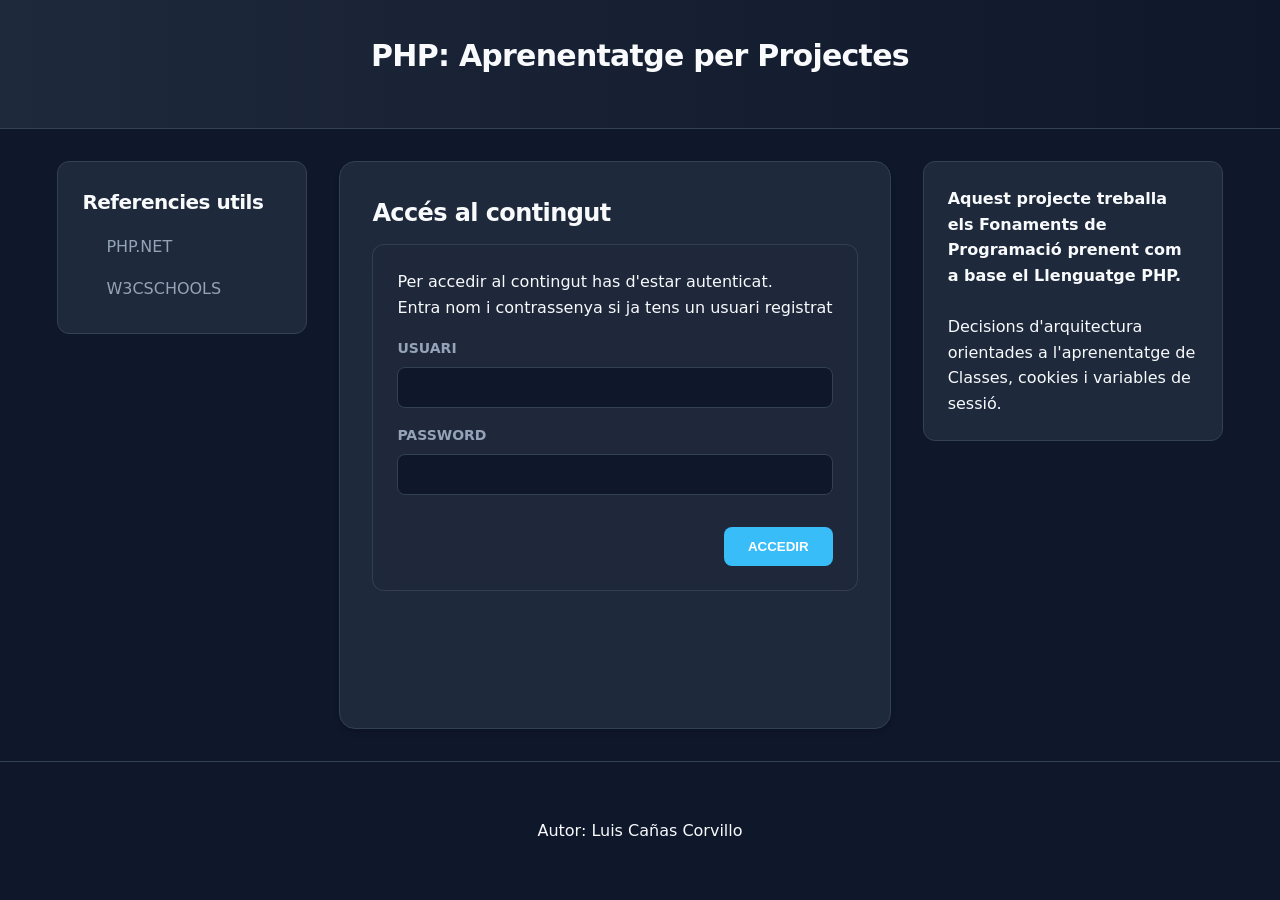
<file: WebProjectBase/index.html>
<!doctype html>
<html lang="es">
  <head>
    <title>Aprenentatge per Projectes</title>
    <meta charset="UTF-8" />
    <meta name="title" content="Portal del Modul 3" />
    <meta name="description" content="Proves d'aprenentatge" />
    <link href="css/style.css" rel="stylesheet" type="text/css" />
  </head>

  <body>
    <header class="title">
      <h2>PHP: Aprenentatge per Projectes</h2>
    </header>

    <main class="app-container">
      <aside id="leftside">
        <div class="darkstyle">
          <h4>Referencies utils</h4>
          <nav>
            <a href="https://www.php.net/manual/es/" class="optmenu">PHP.NET</a>
            <a href="https://www.w3schools.com/php/default.asp" class="optmenu"
              >W3CSCHOOLS</a
            >
          </nav>
        </div>
      </aside>

      <section id="central">
        <h3>Accés al contingut</h3>
        <article>
          <p>Per accedir al contingut has d'estar autenticat.</p>
          <form action="controllers/AutenticationController.php" method="POST">
            <p>Entra nom i contrassenya si ja tens un usuari registrat</p>

            <label for="user">USUARI</label>
            <input type="text" id="user" name="user" required />

            <label for="passwd">PASSWORD</label>
            <input type="password" id="passwd" name="passwd" required />

            <div style="text-align: right">
              <input type="submit" value="ACCEDIR" name="enviar" />
            </div>
          </form>
        </article>
      </section>

      <aside id="rightside">
        <div class="darkstyle">
          <p>
            <b
              >Aquest projecte treballa els Fonaments de Programació prenent com
              a base el Llenguatge PHP.</b
            >
          </p>
          <br />
          <p>
            Decisions d'arquitectura orientades a l'aprenentatge de Classes,
            cookies i variables de sessió.
          </p>
        </div>
      </aside>
    </main>

    <footer>
      <div class="darkstyle">
        <p>Autor: Luis Cañas Corvillo</p>
      </div>
    </footer>
  </body>
</html>
</file>
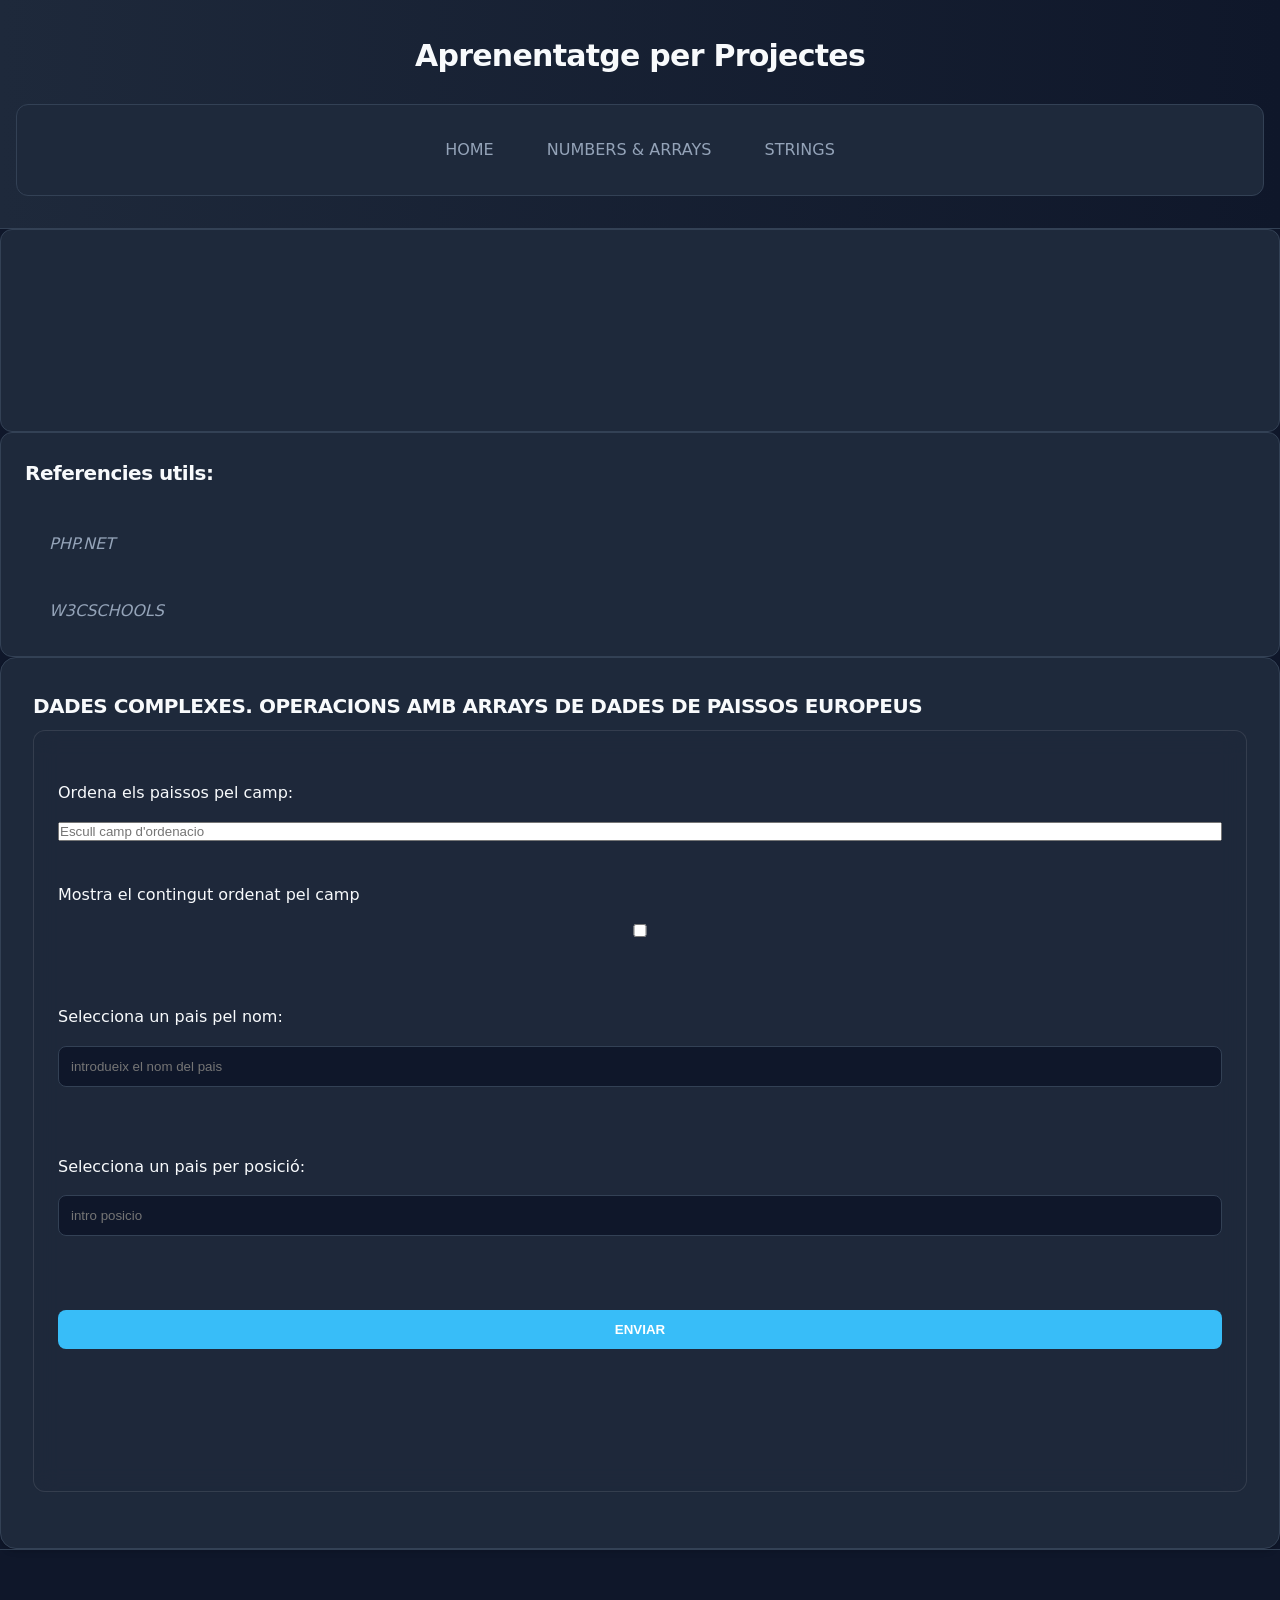
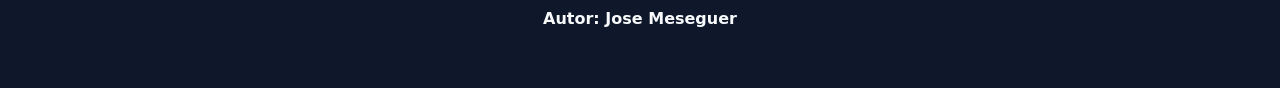
<file: WebProjectBase/views/activities/ArrayAssocView.html>
<!DOCTYPE html>
<html lang="es">
    <head>
        <title>Aprenentatge per Projectes</title>
        <meta charset="UTF-8">
        <meta name="title" content="PortalWeb">
        <link href="../../css/style.css" rel="stylesheet" type="text/css"/>
    </head>
    <body>
        <header  class="title">
            <h2> Aprenentatge per Projectes </h2>
            <section id="menu">
                <nav  class="darkstyle">
                    <div>
                        <a href="../main.php" class="optmenu"> HOME </a>
                        <a href="NumbersView.html" class="optmenu"> NUMBERS & ARRAYS </a>
                        <a href="StringsView.html" class="optmenu"> STRINGS</a>
                    </div>	
                </nav>
            </section>
        </header>

        <aside id="leftside">
            <div class="darkstyle">
                <nav>
                    <br><br><br><br><br><br>
                </nav>
            </div>
        </aside>

        <aside id="rightside">
            <div class="darkstyle">
                <h4>Referencies utils:</h4>
                <br>
                <a href="https://www.php.net/manual/es/" class="optmenu"><i>PHP.NET</i></a>  
                <br><br>
                <a href="https://www.w3schools.com/php/default.asp" class="optmenu"><i>W3CSCHOOLS</i></a> 
            </div>
        </aside>

        <section id="central">
            <a name="principal"></a>
            <h4>DADES COMPLEXES. OPERACIONS AMB ARRAYS DE DADES DE PAISSOS EUROPEUS</h4>

            <article>
                <br>
                <div id="formulario">             
                    <form action="../../controllers/activities/CountriesController.php" method="POST">
                        Ordena els paissos pel camp:  
                        <br>                    
                        <input list ="orderby" placeholder="Escull camp d'ordenacio" name ="key" />
                        <datalist id="orderby">
                            <option label = "pais" value ="pais"></option>
                            <option label = "capital" value ="capital"></option>
                        </datalist>
                        <br><!-- comment -->
                        Mostra el contingut ordenat pel camp
                        <input type="checkbox" name="showcountries"/>
                        <br><br>
                        Selecciona un pais pel nom: 
                        <br>
                        <input type="text" name="pais" placeholder="introdueix el nom del pais"/> 
                        <br><br>
                        Selecciona un pais per posició:
                        <br>
                        <input type="number" name="pos" placeholder="intro posicio"/> 
                        <br>
                        <input type="submit" value="ENVIAR" id="enviar"/>
                        <br><br>
                    </form>
                </div>
                <br><br>
            </article>				
        </section>

        <footer>
            <div class="darkstyle">  
                <a><b> Autor: Jose Meseguer</b> </a> 
            </div>		
        </footer>
    </body>
</html>
</file>
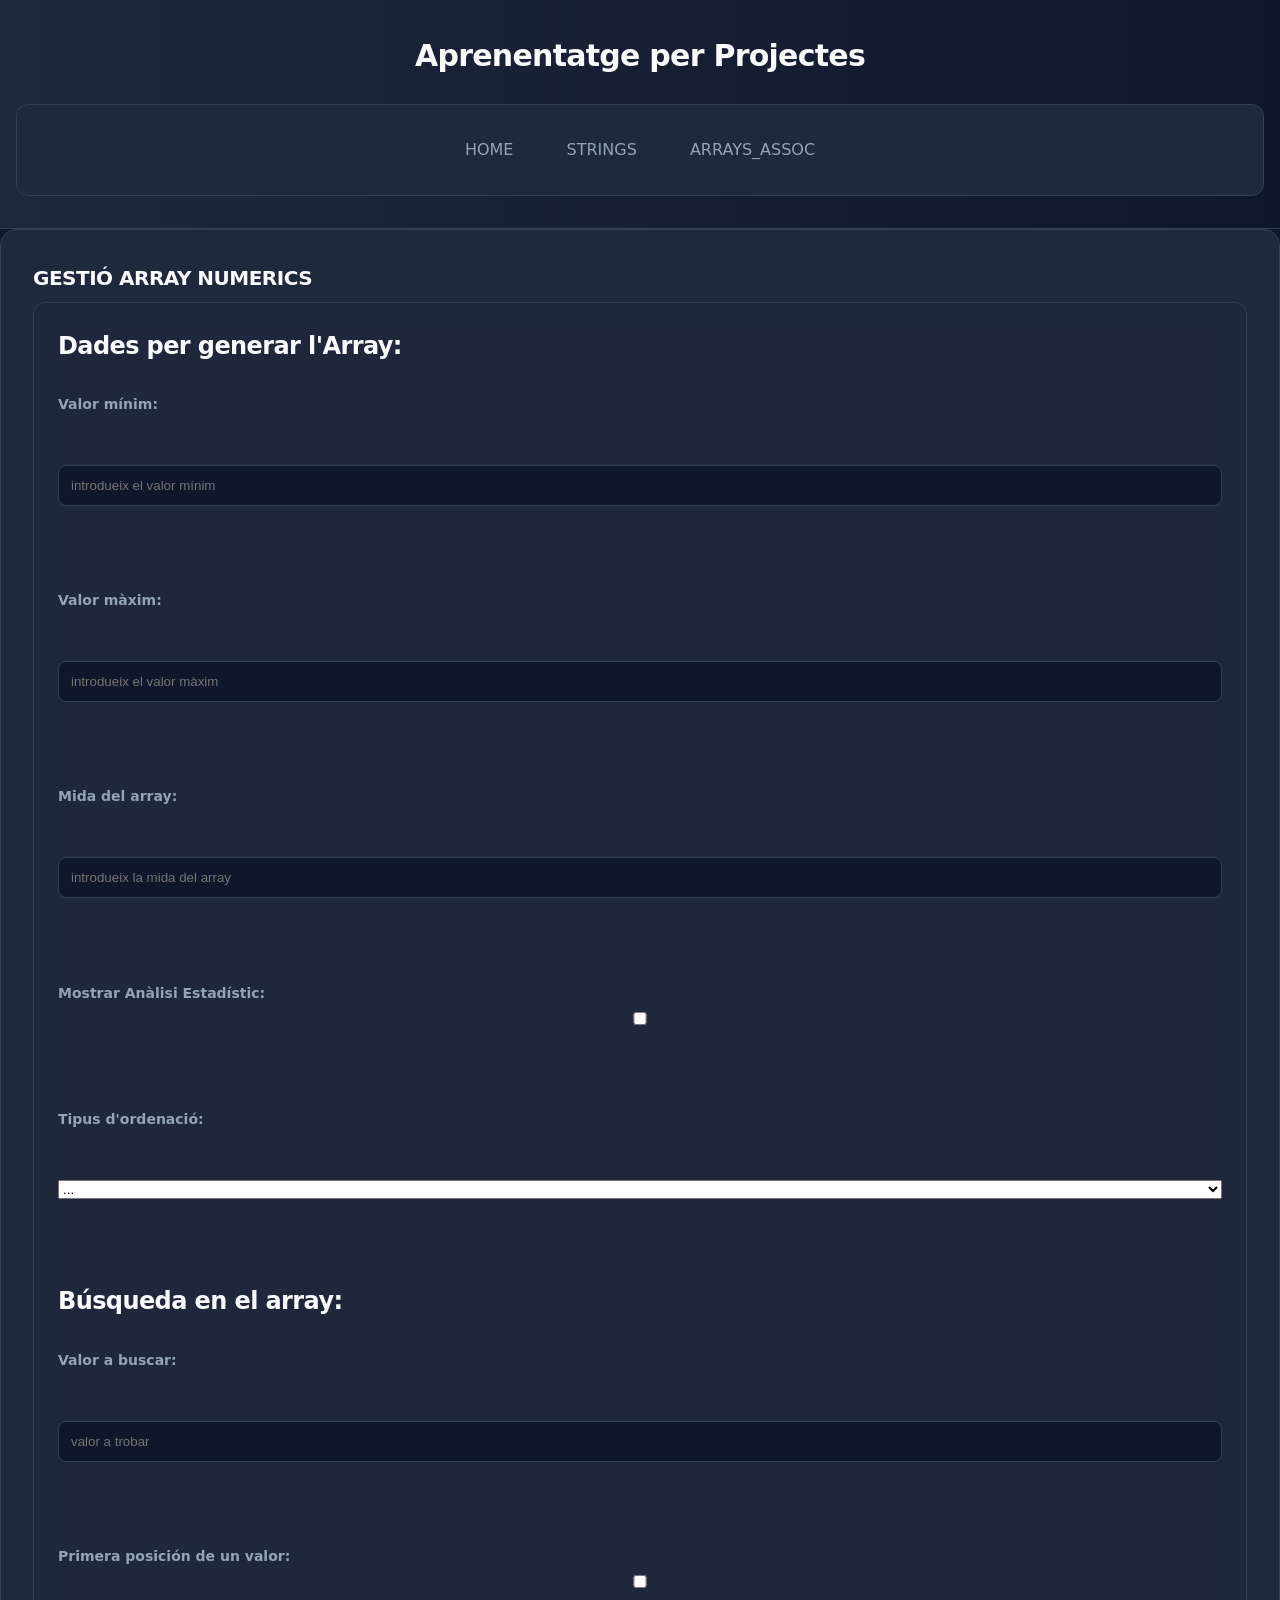
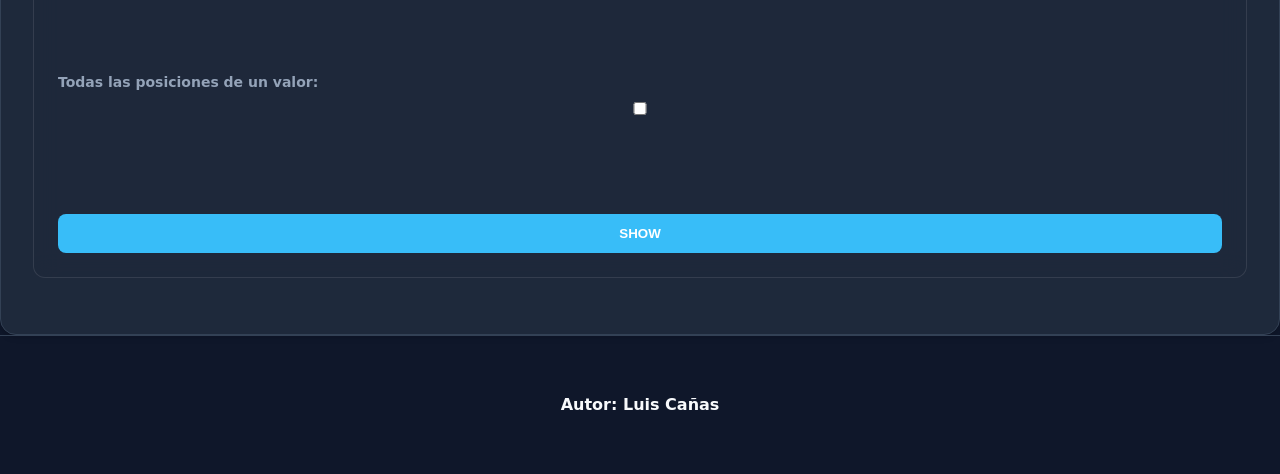
<file: WebProjectBase/views/activities/ArrayNumView.html>
<!DOCTYPE html>
<html lang="es">
    <head>
        <title>Aprenentatge per Projectes</title>
        <meta charset="UTF-8">
        <meta name="title" content="PortalWeb">
        <link href="../../css/style.css" rel="stylesheet" type="text/css"/>
    </head>

    <body>
        <header  class="title">
            <h2> Aprenentatge per Projectes </h2>
            <section id="menu">
                <nav  class="darkstyle">
                    <div>
                        <a href="../main.php" class="optmenu"> HOME </a>
                        <a href="StringsView.html" class="optmenu"> STRINGS </a>
                        <a href="ArrayAssocView.html" class="optmenu"> ARRAYS_ASSOC </a>
                    </div>
                </nav>
            </section>
        </header>
        <section id="central">
            <a name="principal"></a>
            <h4>GESTIÓ ARRAY NUMERICS</h4>
            <article>
                <div id="formulario">  
                    <form action="../../controllers/activities/ArrayNumController.php" method="POST">
                        <h3>Dades per generar l'Array:</h3>

                        <label>Valor mínim:</label><br>
                        <input type="number" name="num1" placeholder="introdueix el valor mínim"/><br><br>

                        <label>Valor màxim:</label><br>
                        <input type="number" name="num2" placeholder="introdueix el valor màxim"/><br><br>

                        <label>Mida del array:</label><br>
                        <input type="number" name="long" placeholder="introdueix la mida del array"/><br><br>

                        <label>Mostrar Anàlisi Estadístic:</label>
                        <input type="checkbox" name="check" value="1"/><br><br>

                        <label>Tipus d'ordenació:</label><br>
                        <select name="orden">
                            <option value="not">...</option>
                            <option value="asc">Ascendente</option>
                            <option value="desc">Descendente</option>
                        </select><br><br>

                        <h3>Búsqueda en el array:</h3>

                        <label>Valor a buscar:</label><br>  
                        <input type="number" name="num" placeholder="valor a trobar"/><br><br>

                        <label>Primera posición de un valor:</label>
                        <input type="checkbox" name="primeraPos" value="1"/><br><br>

                        <label>Todas las posiciones de un valor:</label>
                        <input type="checkbox" name="todasPos" value="1"/><br><br>

                        <input type="submit" value="SHOW" name="enviar" />
                    </form>
                </div>
            </article>


        </section>
        <footer>
            <div class="darkstyle">  
                <a><b> Autor: Luis Cañas</b> </a>
            </div>
        </footer>
    </body>
</html>
</file>
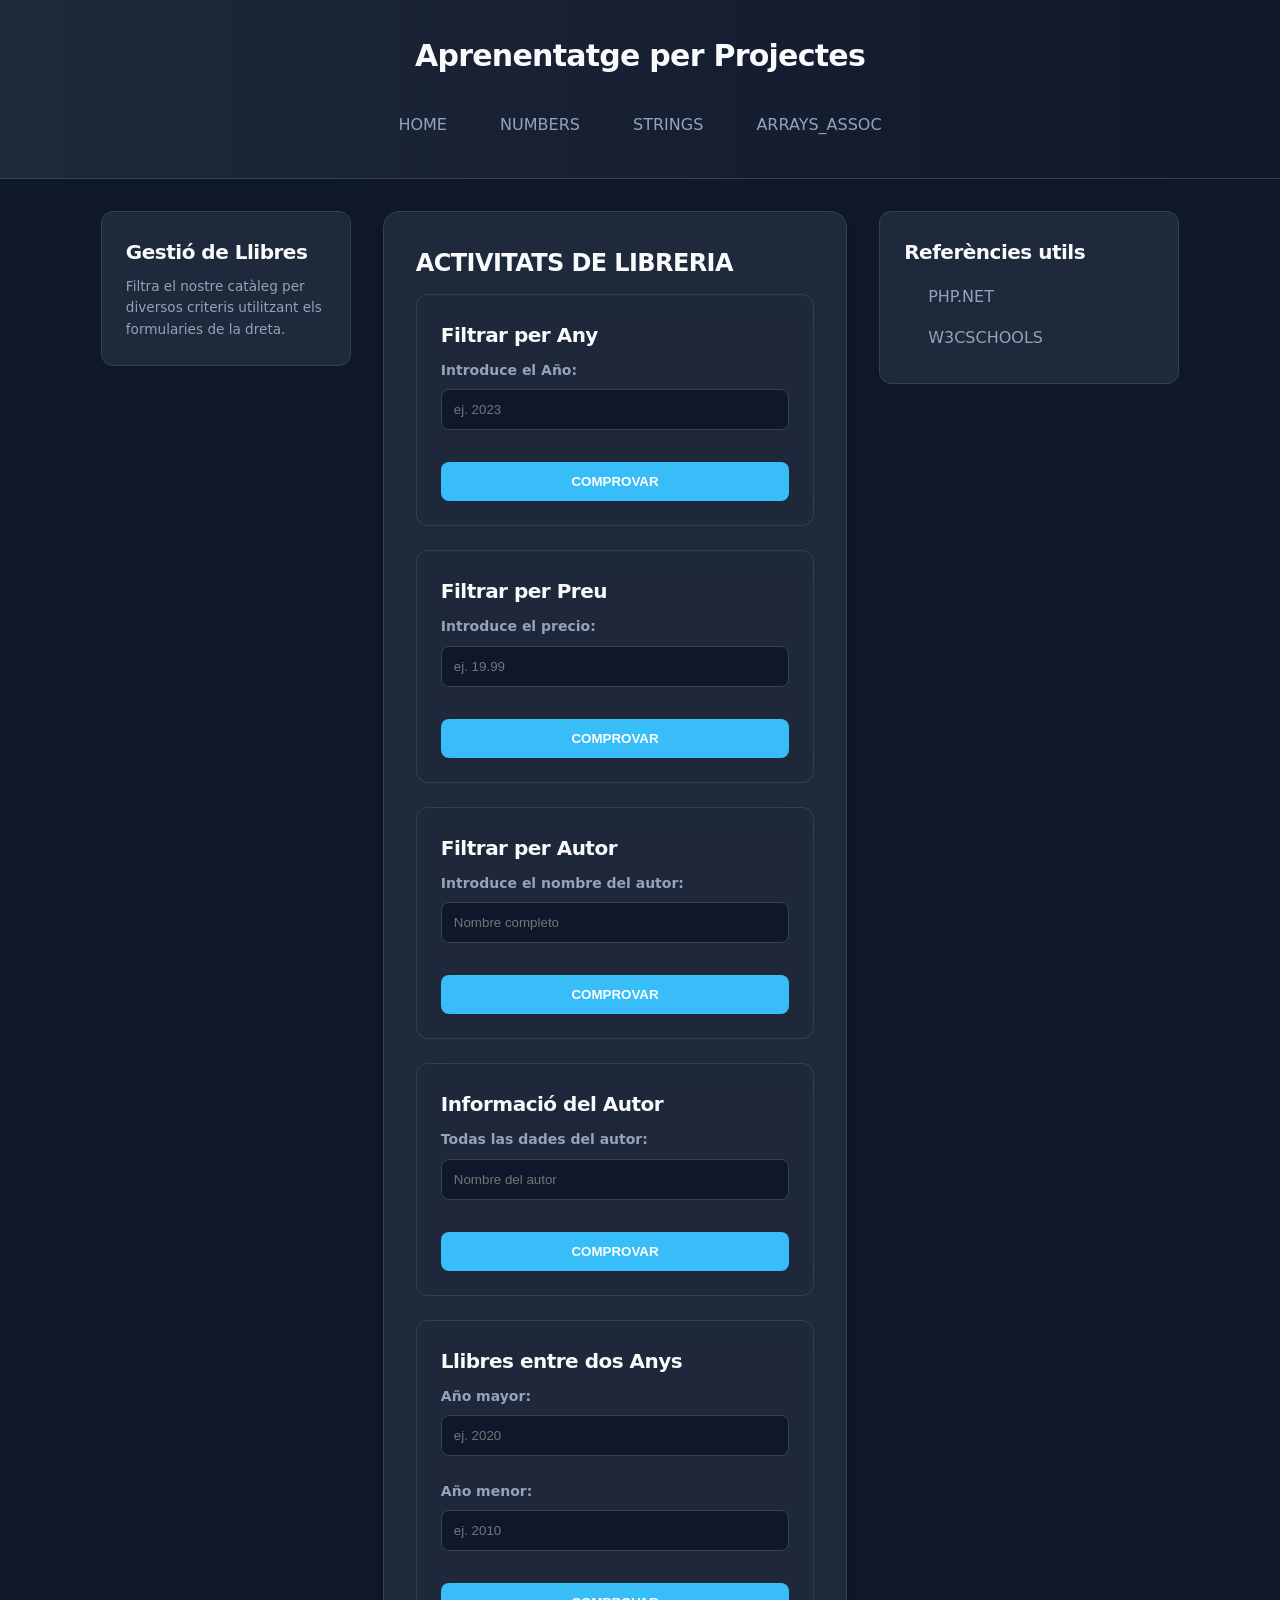
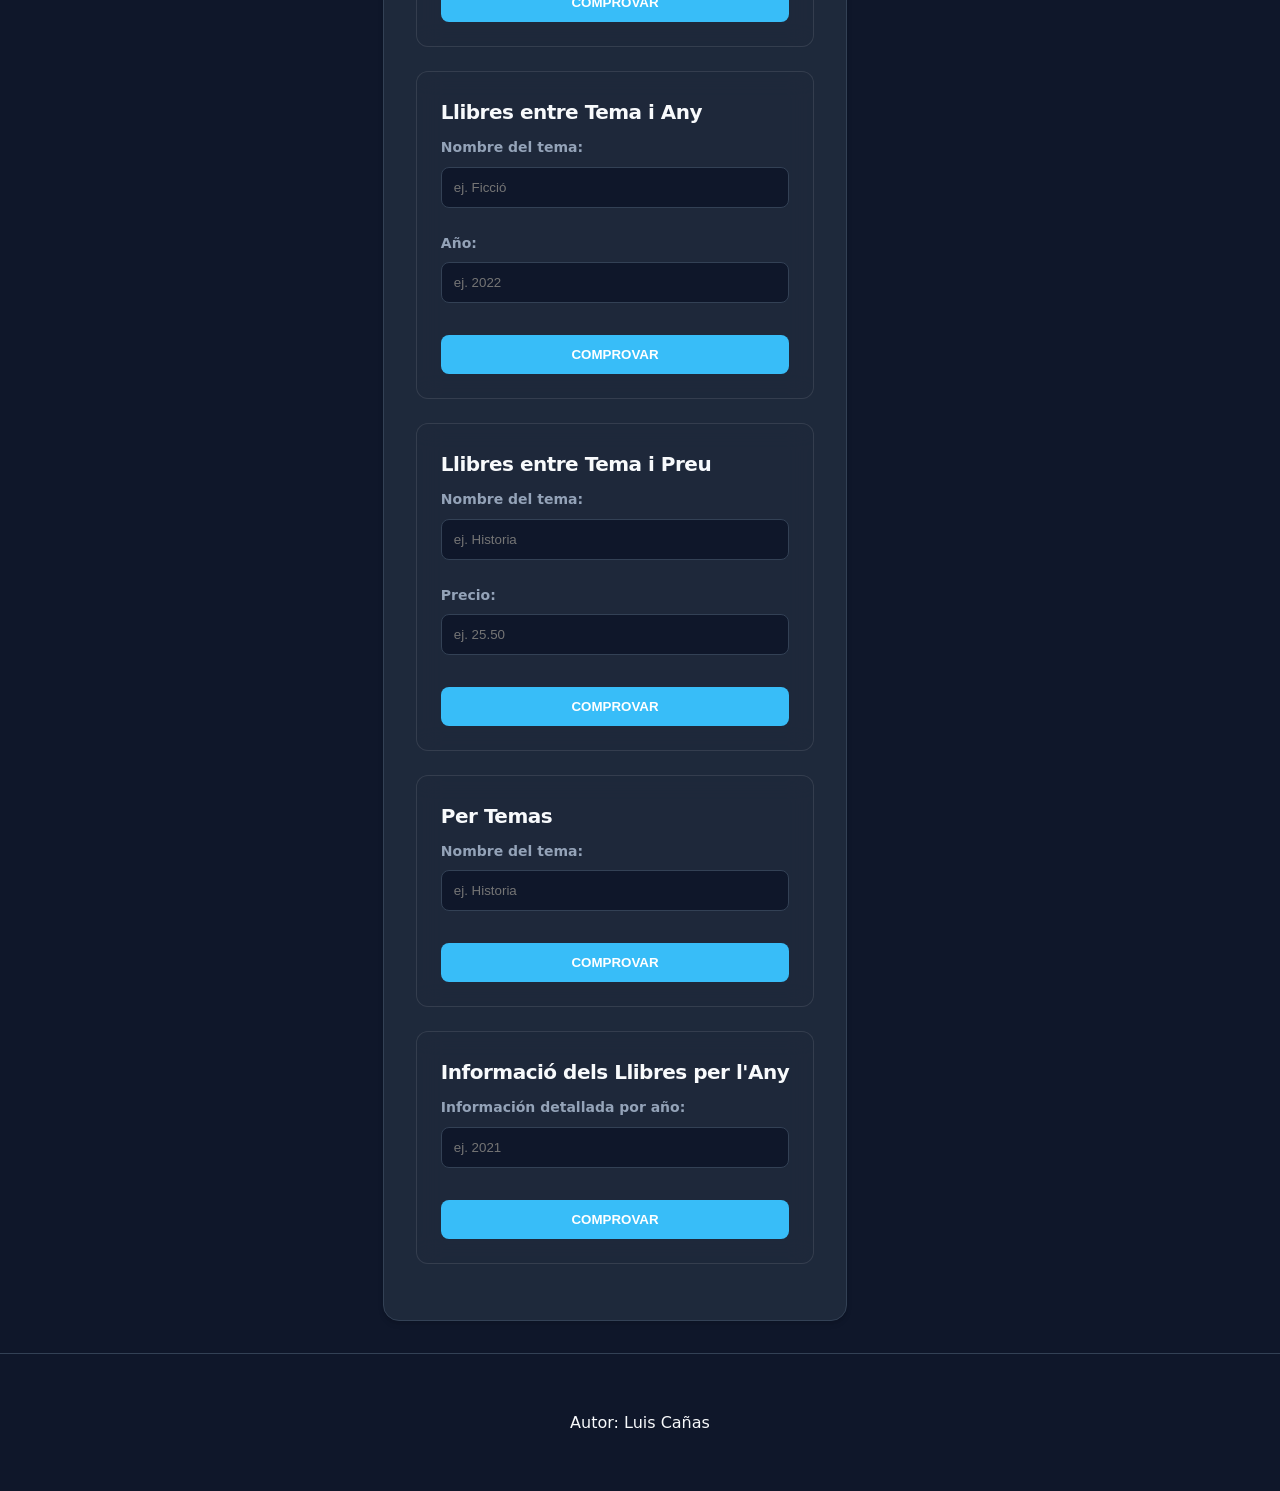
<file: WebProjectBase/views/activities/BooksFileView.html>
<!DOCTYPE html>
<html lang="es">
    <head>
        <title>Librería - Aprenentatge per Projectes</title>
        <meta charset="UTF-8">
        <meta name="viewport" content="width=device-width, initial-scale=1.0">
        <link href="../../css/style.css" rel="stylesheet" type="text/css"/>
    </head>
    <body>
        <header class="title">
            <h2>Aprenentatge per Projectes</h2>
            <section id="menu">
                <nav>
                    <a href="../main.php" class="optmenu">HOME</a>
                    <a href="NumbersView.html" class="optmenu">NUMBERS</a>
                    <a href="StringsView.html" class="optmenu">STRINGS</a>
                    <a href="ArrayAssocView.html" class="optmenu">ARRAYS_ASSOC</a>
                </nav>
            </section>
        </header>

        <main class="app-container">
            <aside id="leftside">
                <div class="darkstyle">
                    <h4>Gestió de Llibres</h4>
                    <nav>
                        <p style="font-size: 0.85rem; color: var(--text-muted);">
                            Filtra el nostre catàleg per diversos criteris utilitzant els formularies de la dreta.
                        </p>
                    </nav>
                </div>
            </aside>

            <section id="central">
                <h3>ACTIVITATS DE LIBRERIA</h3>
                
                <article>
                    <h4>Filtrar per Any</h4>
                    <form action="../../controllers/activities/LibreriaController.php" method="POST">
                        <label for="año">Introduce el Año:</label>
                        <input type="number" id="año" name="año" placeholder="ej. 2023" required/>
                        <input type="submit" value="COMPROVAR"/>
                    </form>
                </article>

                <article>
                    <h4>Filtrar per Preu</h4>
                    <form action="../../controllers/activities/LibreriaController.php" method="POST">
                        <label for="price">Introduce el precio:</label>
                        <input type="text" id="price" name="price" placeholder="ej. 19.99" required/>
                        <input type="submit" value="COMPROVAR"/>
                    </form>
                </article>

                <article>
                    <h4>Filtrar per Autor</h4>
                    <form action="../../controllers/activities/LibreriaController.php" method="POST">
                        <label for="author">Introduce el nombre del autor:</label>
                        <input type="text" id="author" name="author" placeholder="Nombre completo" required/>
                        <input type="submit" value="COMPROVAR"/>
                    </form>
                </article>

                <article>
                    <h4>Informació del Autor</h4>
                    <form action="../../controllers/activities/LibreriaController.php" method="POST">
                        <label for="infoaut">Todas las dades del autor:</label>
                        <input type="text" id="infoaut" name="infoaut" placeholder="Nombre del autor" required/>
                        <input type="submit" value="COMPROVAR"/>
                    </form>
                </article>

                <article>
                    <h4>Llibres entre dos Anys</h4>
                    <form action="../../controllers/activities/LibreriaController.php" method="POST">
                        <label for="mayor">Año mayor:</label>
                        <input type="number" id="mayor" name="mayor" placeholder="ej. 2020" required/>
                        <label for="menor" style="margin-top: 0.5rem;">Año menor:</label>
                        <input type="number" id="menor" name="menor" placeholder="ej. 2010" required/>
                        <input type="submit" value="COMPROVAR"/>
                    </form>
                </article>

                <article>
                    <h4>Llibres entre Tema i Any</h4>
                    <form action="../../controllers/activities/LibreriaController.php" method="POST">
                        <label for="tema2">Nombre del tema:</label>
                        <input type="text" id="tema2" name="tema2" placeholder="ej. Ficció" required/>
                        <label for="year" style="margin-top: 0.5rem;">Año:</label>
                        <input type="number" id="year" name="year" placeholder="ej. 2022" required/>
                        <input type="submit" value="COMPROVAR"/>
                    </form>
                </article>

                <article>
                    <h4>Llibres entre Tema i Preu</h4>
                    <form action="../../controllers/activities/LibreriaController.php" method="POST">
                        <label for="tema3">Nombre del tema:</label>
                        <input type="text" id="tema3" name="tema3" placeholder="ej. Historia" required/>
                        <label for="preu" style="margin-top: 0.5rem;">Precio:</label>
                        <input type="text" id="preu" name="preu" placeholder="ej. 25.50" required/>
                        <input type="submit" value="COMPROVAR"/>
                    </form>
                </article>
                
                  <article>
                    <h4>Per Temas</h4>
                    <form action="../../controllers/activities/LibreriaController.php" method="POST">
                        <label for="tema4">Nombre del tema:</label>
                        <input type="text" id="tema4" name="tema4" placeholder="ej. Historia" required/>
                        <input type="submit" value="COMPROVAR"/>
                    </form>
                </article>

                <article>
                    <h4>Informació dels Llibres per l'Any</h4>
                    <form action="../../controllers/activities/LibreriaController.php" method="POST">
                        <label for="year3">Información detallada por año:</label>
                        <input type="number" id="year3" name="year3" placeholder="ej. 2021" required/>
                        <input type="submit" value="COMPROVAR"/>
                    </form>
                </article>
            </section>

            <aside id="rightside">
                <div class="darkstyle">
                    <h4>Referències utils</h4>
                    <nav>
                        <a href="https://www.php.net/manual/es/" class="optmenu">PHP.NET</a>  
                        <a href="https://www.w3schools.com/php/default.asp" class="optmenu">W3CSCHOOLS</a> 
                    </nav>
                </div>
            </aside>
        </main>

        <footer>
            <div class="darkstyle">  
                <p>Autor: Luis Cañas</p> 
            </div>		
        </footer>
    </body>
</html>
</file>
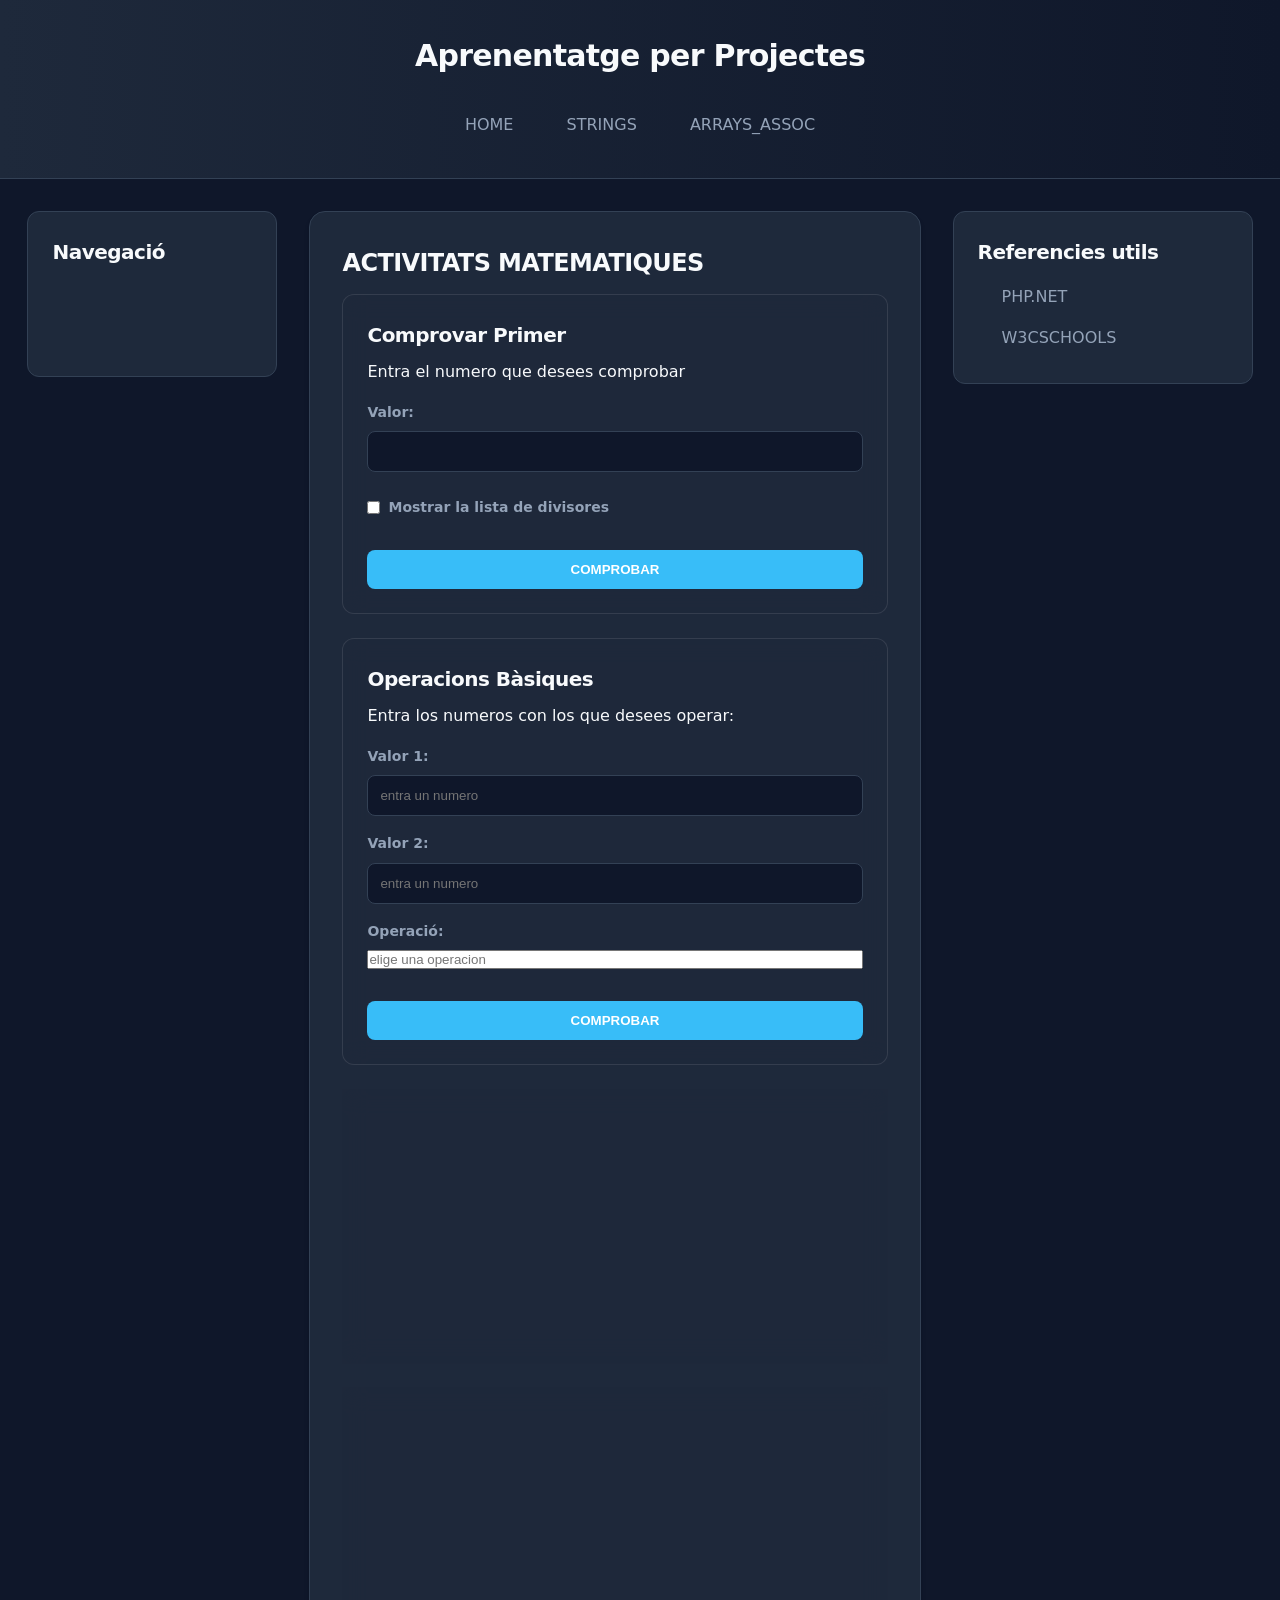
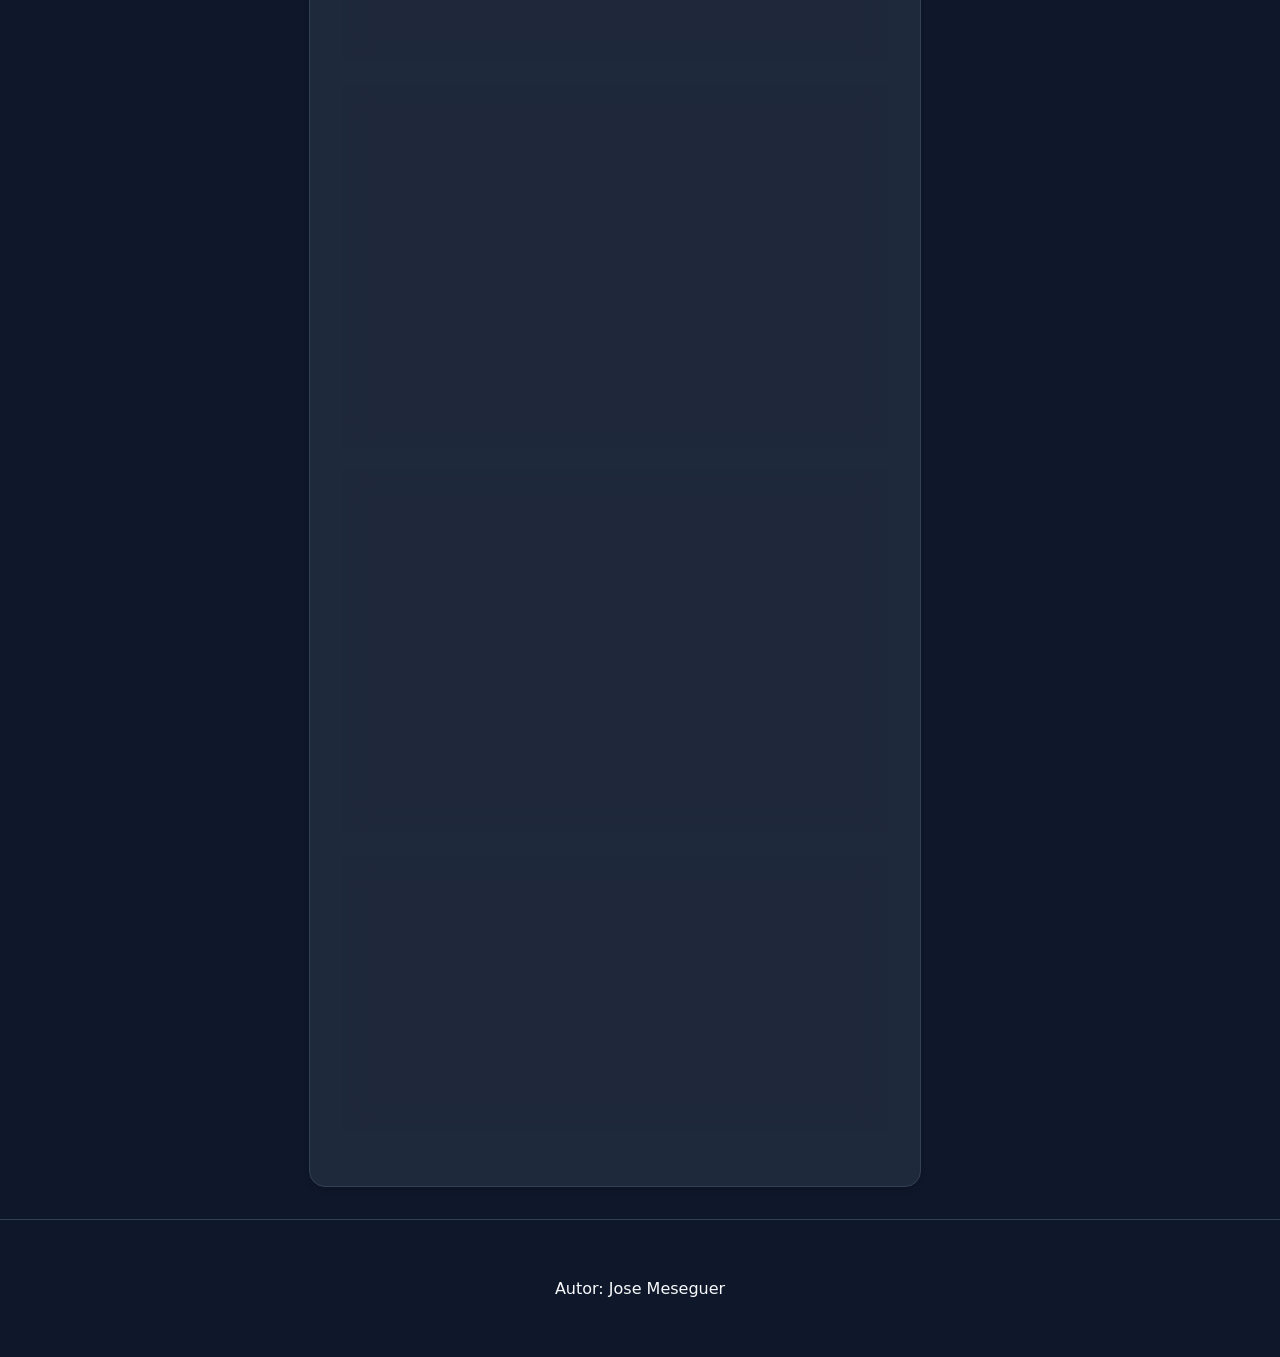
<file: WebProjectBase/views/activities/NumbersView.html>
<!DOCTYPE html>
<html lang="es">
    <head>
        <title>Aprenentatge per Projectes</title>
        <meta charset="UTF-8">
        <meta name="title" content="PortalWeb">
        <link href="../../css/style.css" rel="stylesheet" type="text/css"/>
    </head>

    <body>
        <header class="title">
            <h2>Aprenentatge per Projectes</h2>
            <section id="menu">
                <nav>
                    <a href="../main.php" class="optmenu">HOME</a>
                    <a href="StringsView.html" class="optmenu">STRINGS</a>
                    <a href="ArrayAssocView.html" class="optmenu">ARRAYS_ASSOC</a>
                </nav>
            </section>
        </header>

        <main class="app-container">
            <aside id="leftside">
                <div class="darkstyle">
                    <h4>Navegació</h4>
                    <nav>
                        <br><br><br>
                    </nav>
                </div>
            </aside>

            <section id="central">
                <h3>ACTIVITATS MATEMATIQUES</h3>
                
                <article>
                    <h4>Comprovar Primer</h4>
                    <form action="../../controllers/activities/PrimeController.php" method="POST">
                        <p>Entra el numero que desees comprobar</p>
                        <label for="num">Valor:</label>
                        <input type="number" id="num" name="num" required/>
                        
                        <div style="display: flex; align-items: center; gap: 0.5rem; margin-top: 0.5rem;">
                            <input type="checkbox" id="showdivisors" name="showdivisors" style="width: auto;"/>
                            <label for="showdivisors" style="margin: 0;">Mostrar la lista de divisores</label>
                        </div>
                        
                        <input type="submit" value="COMPROBAR" name="enviar" />
                    </form>
                </article>

                <article>
                    <h4>Operacions Bàsiques</h4>
                    <form action="../../controllers/activities/BasicsController.php" method="POST">
                        <p>Entra los numeros con los que desees operar:</p>
                        
                        <label for="num1">Valor 1:</label>
                        <input type="number" id="num1" name="num1" placeholder="entra un numero" required/>
                        
                        <label for="num2">Valor 2:</label>
                        <input type="number" id="num2" name="num2" placeholder="entra un numero" required/>
                        
                        <label for="oper">Operació:</label>
                        <input list="operations" id="oper" name="oper" placeholder="elige una operacion" required/>
                        <datalist id="operations">
                            <option label="SUMA" value="+"></option>
                            <option label="RESTA" value="-"></option>
                            <option label="MULTIPLICACION" value="*"></option>
                            <option label="DIVISION" value="/"></option>
                        </datalist>    
                        
                        <input type="submit" value="COMPROBAR" name="enviar" />
                    </form>
                </article>

                <article>
                    <h4>Divisors</h4>
                    <form action="../../controllers/activities/DivisorsController.php" method="POST">
                        <p>Entra un valor numèric i et presentaré els seus divisors:</p>
                        <label for="div-val">VALOR:</label>
                        <input type="number" id="div-val" name="value" required/>
                        <input type="submit" value="COMPROVAR" name="enviar" />
                    </form>             
                </article>

                <article>
                    <h4>Sèrie Fibonacci</h4>
                    <form action="../../controllers/activities/FiboController.php" method="POST">
                        <p>Entra un valor numèric i et presentaré la seva serie fibonacci:</p>
                        <label for="fibo-val">VALOR:</label>
                        <input type="number" id="fibo-val" name="value" required/>
                        <input type="submit" value="COMPROVAR" name="enviar" />
                    </form>             
                </article>

                <article>
                    <h4>Màxim Comú Divisor</h4>
                    <form action="../../controllers/activities/McdController.php" method="POST">
                        <p>Entra dos valors numèrics i et presentaré el MCD:</p>
                        <label for="mcd-1">VALOR 1:</label>
                        <input type="number" id="mcd-1" name="value" required/>
                        <label for="mcd-2">VALOR 2:</label>
                        <input type="number" id="mcd-2" name="value2" required/>
                        <input type="submit" value="COMPROVAR" name="enviar" />
                    </form>             
                </article>

                <article>
                    <h4>Mínim Comú Multiple</h4>
                    <form action="../../controllers/activities/McmController.php" method="POST">
                        <p>Entra dos valors numèrics i et presentaré el MCM:</p>
                        <label for="mcm-1">VALOR 1:</label>
                        <input type="number" id="mcm-1" name="value" required/>
                        <label for="mcm-2">VALOR 2:</label>
                        <input type="number" id="mcm-2" name="value2" required/>
                        <input type="submit" value="COMPROVAR" name="enviar" />
                    </form>             
                </article>

                <article>
                    <h4>Nombre Perfecte</h4>
                    <form action="../../controllers/activities/PerfectController.php" method="POST">
                        <p>Entra un valor numèric i et diré si es perfecte o no:</p>
                        <label for="perf-val">VALOR:</label>
                        <input type="number" id="perf-val" name="value" required/>
                        <input type="submit" value="COMPROVAR" name="enviar" />
                    </form>             
                </article>

            </section>

            <aside id="rightside">
                <div class="darkstyle">
                    <h4>Referencies utils</h4>
                    <nav>
                        <a href="https://www.php.net/manual/es/" class="optmenu">PHP.NET</a>  
                        <a href="https://www.w3schools.com/php/default.asp" class="optmenu">W3CSCHOOLS</a> 
                    </nav>
                </div>
            </aside>
        </main>

        <footer>
            <div class="darkstyle">  
                <p>Autor: Jose Meseguer</p> 
            </div>		
        </footer>
    </body>
</html>
</file>
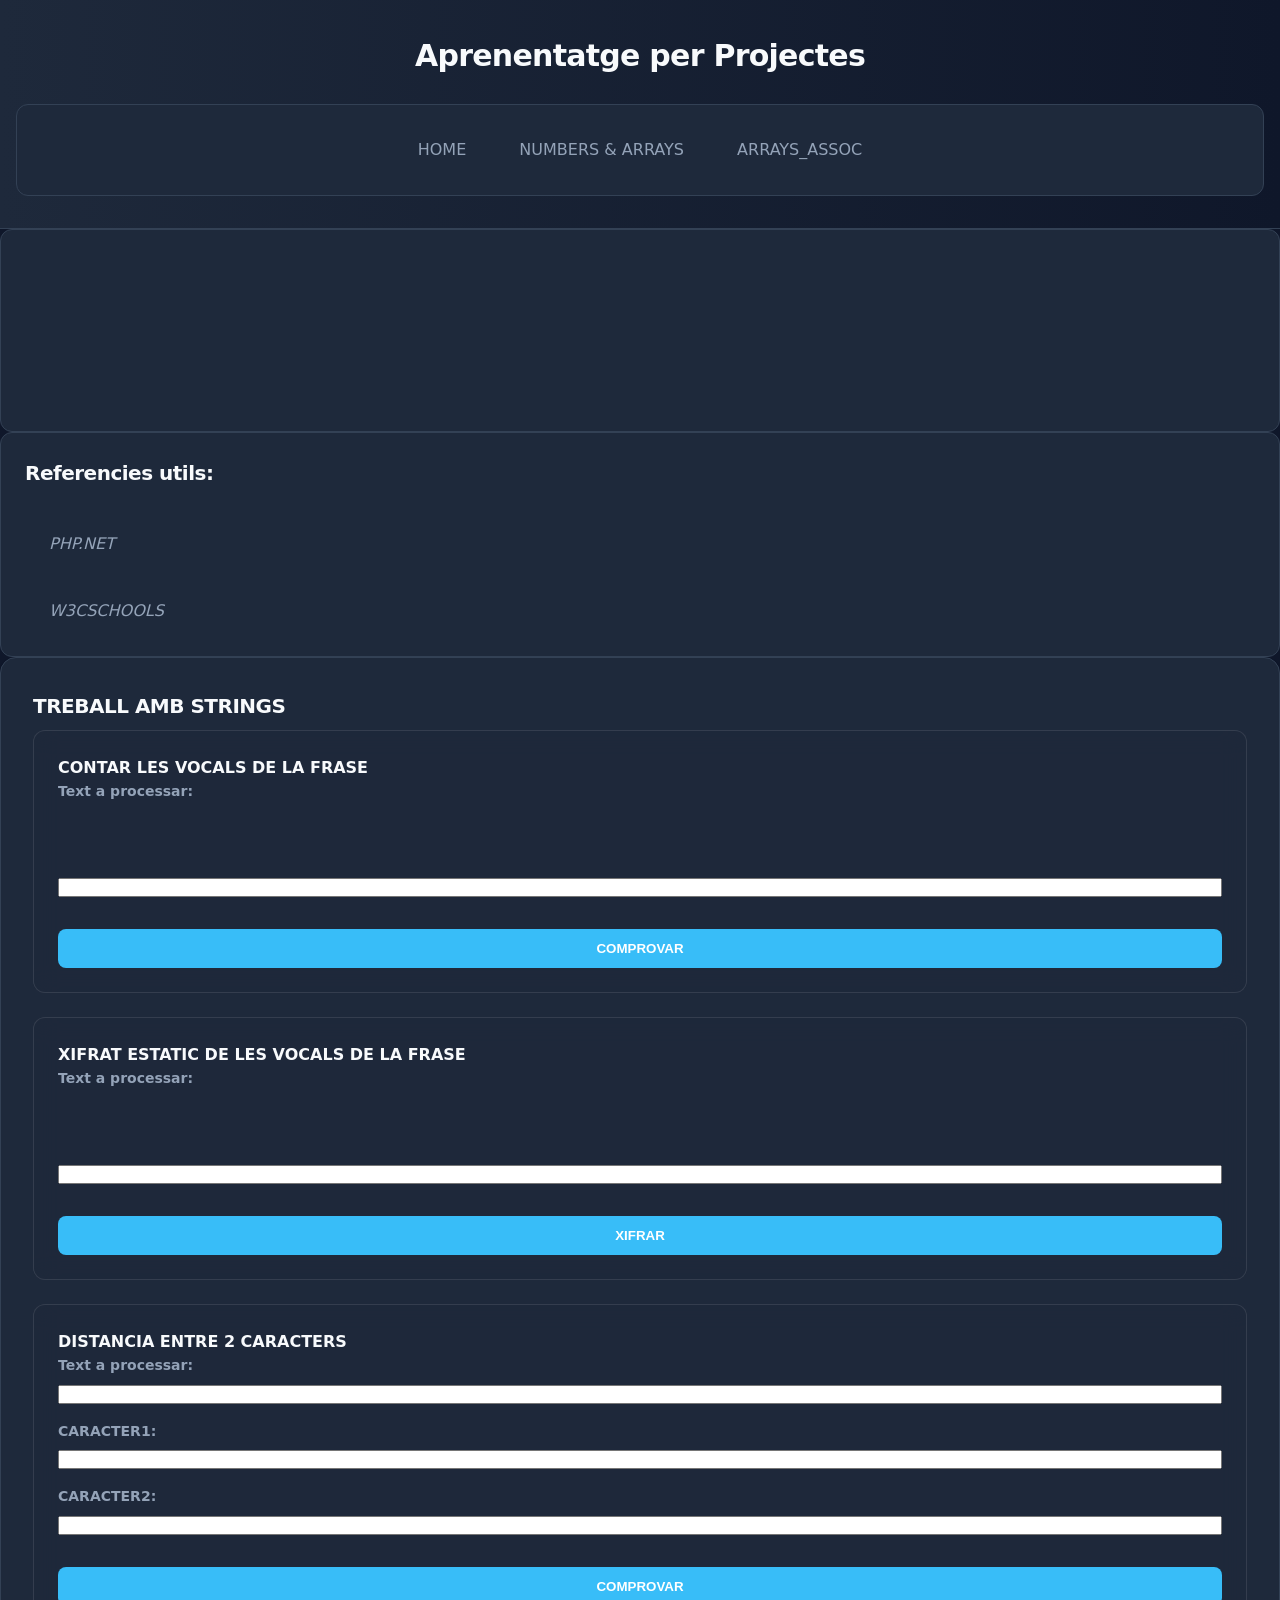
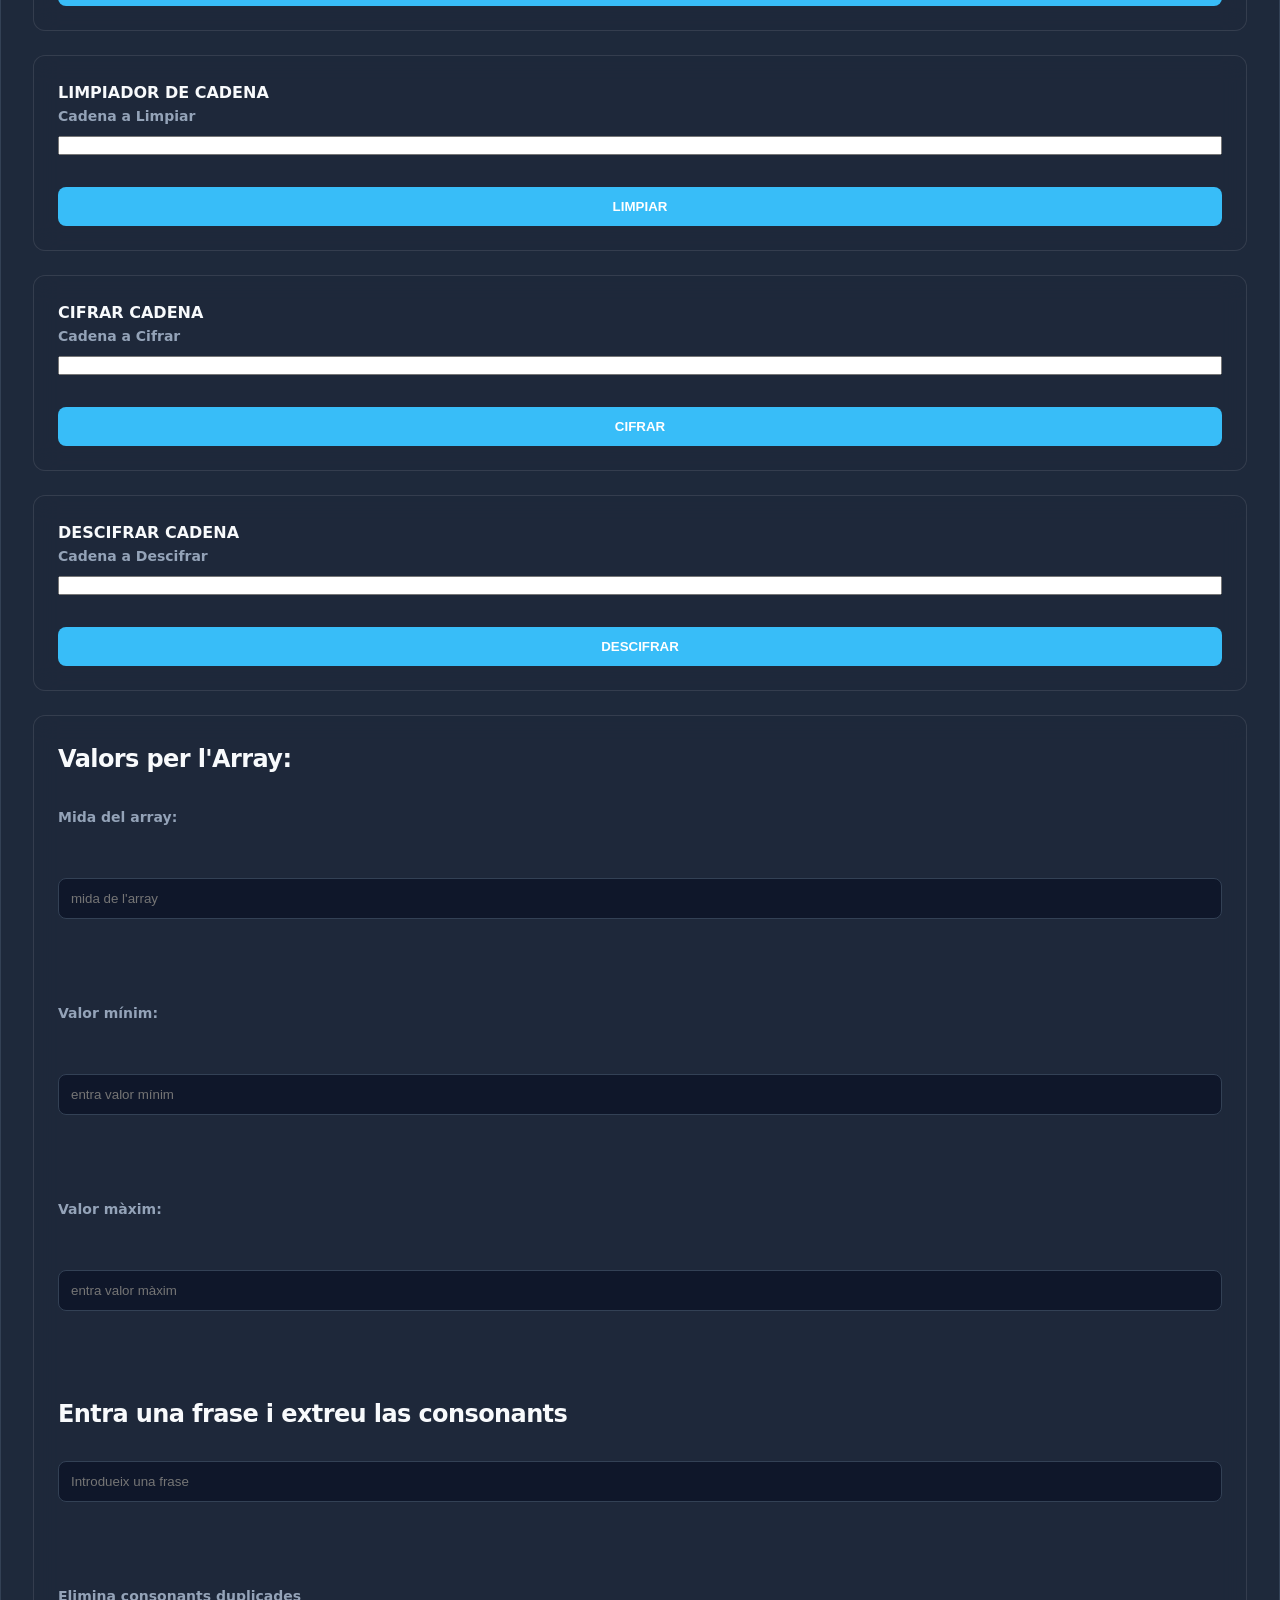
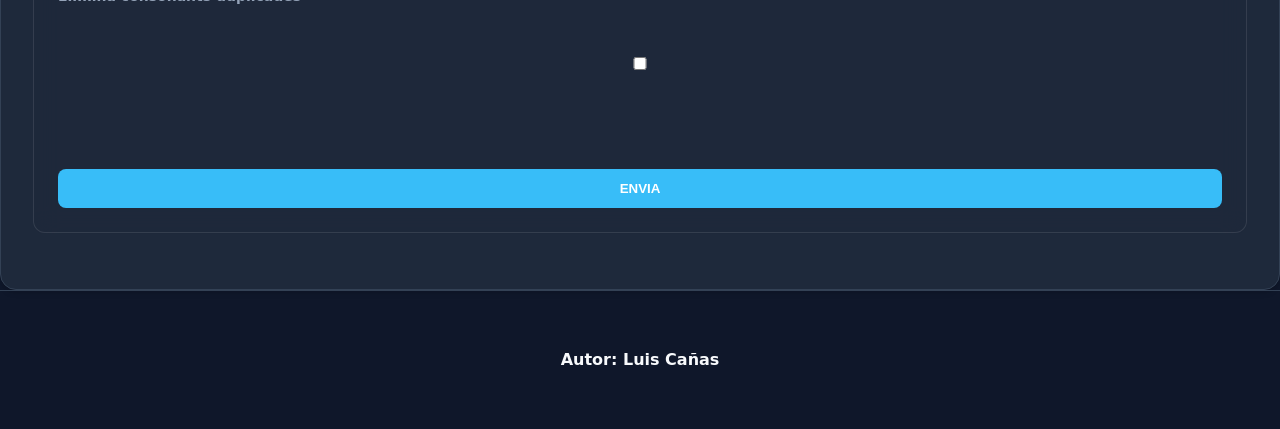
<file: WebProjectBase/views/activities/StringsView.html>
<!DOCTYPE html>
<html lang="es">
    <head>
        <title>Aprenentatge per Projectes</title>
        <meta charset="UTF-8">
        <meta name="title" content="PortalWeb">
        <link href="../../css/style.css" rel="stylesheet" type="text/css"/>
    </head>
    <body>
        <header  class="title">
            <h2> Aprenentatge per Projectes </h2>
            <section id="menu">
                <nav  class="darkstyle">
                    <div>
                        <a href="../main.php" class="optmenu"> HOME </a>
                        <a href="NumbersView.html" class="optmenu"> NUMBERS & ARRAYS </a>
                        <a href="ArrayAssocView.html" class="optmenu"> ARRAYS_ASSOC </a>
                    </div>	
                </nav>
            </section>
        </header>

        <aside id="leftside">
            <div class="darkstyle">
                <nav>
                    <br><br><br><br><br><br>
                </nav>
            </div>
        </aside>

        <aside id="rightside">
            <div class="darkstyle">
                <h4>Referencies utils:</h4>
                <br>
                <a href="https://www.php.net/manual/es/" class="optmenu"><i>PHP.NET</i></a>  
                <br><br>
                <a href="https://www.w3schools.com/php/default.asp" class="optmenu"><i>W3CSCHOOLS</i></a> 
            </div>
        </aside>

        <section id="central">
            <a name="principal"></a>
            <h4>TREBALL AMB STRINGS</h4>

            <article>
                <b>CONTAR LES VOCALS DE LA FRASE</b>
                <div id="formulario">             
                    <form action="../../controllers/activities/FirstStringController.php" method="POST">
                        <label>Text a processar: </label><br><br>
                        <input name="texto"/>
                        <input type="submit" value="COMPROVAR" id="enviar"/>
                    </form>
                </div>
            </article>

            <article>
                <b>XIFRAT ESTATIC DE LES VOCALS DE LA FRASE</b>
                <div id="formulario">             
                    <form action="../../controllers/activities/SecondStringController.php" method="POST">
                        <label>Text a processar: </label><br><br>
                        <input name="texto"/>
                        <input type="submit" value="XIFRAR" id="enviar"/>
                    </form>
                </div>
            </article>	

            <article>
                <b>DISTANCIA ENTRE 2 CARACTERS</b>
                <div id="formulario">             
                    <form action="../../controllers/activities/ThirdStringController.php" method="POST">
                        <label>Text a processar: </label>
                        <input name="cadena"/>
                        <label>CARACTER1:</label><input name="car1"/>
                        <label>CARACTER2:</label><input name="car2"/>
                        <input type="submit" value="COMPROVAR" id="enviar"/>
                    </form>
                </div>
            </article>	

            <article>
                <b>LIMPIADOR DE CADENA</b>
                <div id="formulario">             
                    <form action="../../controllers/activities/FourthStringController.php" method="POST">
                        <label>Cadena a Limpiar</label>
                        <input name="cadena"/>
                        <input type="submit" value="LIMPIAR" id="enviar"/>
                    </form>
                </div>
            </article>
            <article>
                <b>CIFRAR CADENA</b>
                <div id="formulario">             
                    <form action="../../controllers/activities/FifthStringController.php" method="POST">
                        <label>Cadena a Cifrar</label>
                        <input name="cifrar"/>
                        <input type="submit" value="CIFRAR" id="enviar"/>
                    </form>
                </div>
            </article>
            <article>
                <b>DESCIFRAR CADENA</b>
                <div id="formulario">             
                    <form action="../../controllers/activities/SixthStringController.php" method="POST">
                        <label>Cadena a Descifrar</label>
                        <input name="descifrar"/>
                        <input type="submit" value="DESCIFRAR" id="enviar"/>
                    </form>
                </div>
            </article>
            <article>
                <div id="formulario">  
                    <form action="../../controllers/controls/Control_Tema2_Controller.php" method="POST">
                        <h3>Valors per l'Array:</h3>

                        <label>Mida del array:</label><br>
                        <input type="number" name="long" placeholder="mida de l'array"/><br><br>

                        <label>Valor mínim:</label><br>
                        <input type="number" name="num1" placeholder="entra valor mínim"/><br><br>

                        <label>Valor màxim:</label><br>
                        <input type="number" name="num2" placeholder="entra valor màxim"/><br><br>

                        <h3>Entra una frase i extreu las consonants</h3>
                        <input type="text" name="frase" placeholder="Introdueix una frase"/><br><br>

                        <label>Elimina consonants duplicades</label><br>  
                        <input type="checkbox" name="delete"/><br><br>
                        <input type="submit" value="ENVIA" name="enviar"/>
                    </form>
                </div>
            </article>
        </section>

        <footer>
            <div class="darkstyle">  
                <a><b> Autor: Luis Cañas</b> </a> 
            </div>		
        </footer>
    </body>
</html>
</file>
<file: WebProjectBase/css/style.css>
:root {
  /* Color Palette - Premium Dark Theme */
  --bg-main: #0f172a;
  --bg-card: #1e293b;
  --bg-accent: #334155;
  --primary: #38bdf8;
  --primary-hover: #0ea5e9;
  --secondary: #94a3b8;
  --text-main: #f8fafc;
  --text-muted: #94a3b8;
  --border: #334155;
  --glass-bg: rgba(30, 41, 59, 0.7);
  --glass-border: rgba(255, 255, 255, 0.1);
  --shadow: 0 4px 6px -1px rgb(0 0 0 / 0.1), 0 2px 4px -2px rgb(0 0 0 / 0.1);
}

* {
  margin: 0;
  padding: 0;
  box-sizing: border-box;
}

body {
  background-color: var(--bg-main);
  font-family:
    "Inter",
    system-ui,
    -apple-system,
    sans-serif;
  color: var(--text-main);
  line-height: 1.6;
  min-height: 100vh;
  display: flex;
  flex-direction: column;
}

/* Typography */
h1,
h2,
h3,
h4 {
  color: var(--text-main);
  letter-spacing: -0.025em;
  font-weight: 700;
}

h2 {
  font-size: 1.875rem;
  margin-bottom: 1rem;
}
h3 {
  font-size: 1.5rem;
  margin-bottom: 0.75rem;
}
h4 {
  font-size: 1.25rem;
  margin-bottom: 0.5rem;
}

/* Header & Navigation */
header.title {
  background: linear-gradient(to right, var(--bg-card), var(--bg-main));
  padding: 2rem 1rem;
  border-bottom: 1px solid var(--border);
  text-align: center;
}

#menu nav {
  margin-top: 1.5rem;
}

.optmenu {
  display: inline-block;
  padding: 0.5rem 1rem;
  margin: 0 0.5rem;
  color: var(--text-muted);
  text-decoration: none;
  font-weight: 500;
  transition: all 0.2s ease;
  border-radius: 0.5rem;
}

.optmenu:hover {
  color: var(--primary);
  background-color: var(--bg-accent);
}

/* Layout Grid */
.app-container {
  display: grid;
  grid-template-columns: 250px 1fr 300px;
  gap: 2rem;
  max-width: 1400px;
  margin: 2rem auto;
  padding: 0 1rem;
  flex: 1;
}

/* Adjustments for index.html which doesn't have sidebars in some cases */
.simple-layout {
  display: flex;
  justify-content: center;
  align-items: center;
  flex: 1;
  padding: 2rem;
}

aside {
  display: flex;
  flex-direction: column;
  gap: 1.5rem;
}

#central {
  background-color: var(--bg-card);
  padding: 2rem;
  border-radius: 1rem;
  border: 1px solid var(--border);
  box-shadow: var(--shadow);
}

/* Card / Article Styling */
article {
  background: var(--glass-bg);
  backdrop-filter: blur(12px);
  border: 1px solid var(--glass-border);
  border-radius: 0.75rem;
  padding: 1.5rem;
  margin-bottom: 1.5rem;
  transition: transform 0.2s ease;
}

article:hover {
  transform: translateY(-2px);
}

/* Forms */
form {
  display: flex;
  flex-direction: column;
  gap: 1rem;
}

label {
  font-size: 0.875rem;
  font-weight: 600;
  color: var(--text-muted);
  margin-bottom: -0.5rem;
}

input[type="text"],
input[type="password"],
input[type="number"] {
  background-color: var(--bg-main);
  border: 1px solid var(--border);
  border-radius: 0.5rem;
  padding: 0.75rem;
  color: var(--text-main);
  transition: border-color 0.2s;
}

input:focus {
  outline: none;
  border-color: var(--primary);
}

input[type="submit"] {
  background-color: var(--primary);
  color: white;
  border: none;
  border-radius: 0.5rem;
  padding: 0.75rem 1.5rem;
  font-weight: 600;
  cursor: pointer;
  transition: background-color 0.2s;
  margin-top: 1rem;
}

input[type="submit"]:hover {
  background-color: var(--primary-hover);
}

/* Sidebar Widgets */
.darkstyle {
  background-color: var(--bg-card);
  padding: 1.5rem;
  border-radius: 0.75rem;
  border: 1px solid var(--border);
}

/* Footer */
footer {
  border-top: 1px solid var(--border);
  padding: 2rem 1rem;
  text-align: center;
  margin-top: auto;
}

footer .darkstyle {
  display: inline-block;
  border: none;
  background: transparent;
}

/* Tables */
table {
  width: 100%;
  border-collapse: separate;
  border-spacing: 0;
  margin: 1.5rem 0;
  border: 1px solid var(--border);
  border-radius: 0.75rem;
  overflow: hidden;
}

th,
td {
  padding: 1rem;
  border-bottom: 1px solid var(--border);
  text-align: left;
}

th {
  background-color: var(--bg-accent);
  color: var(--text-main);
  font-weight: 600;
}

tr:last-child td {
  border-bottom: none;
}

/* Responsive */
@media (max-width: 1200px) {
  .app-container {
    grid-template-columns: 1fr 300px;
  }
  aside#leftside {
    display: none;
  }
}

@media (max-width: 768px) {
  .app-container {
    grid-template-columns: 1fr;
  }
  aside#rightside {
    display: none;
  }
}
</file>
